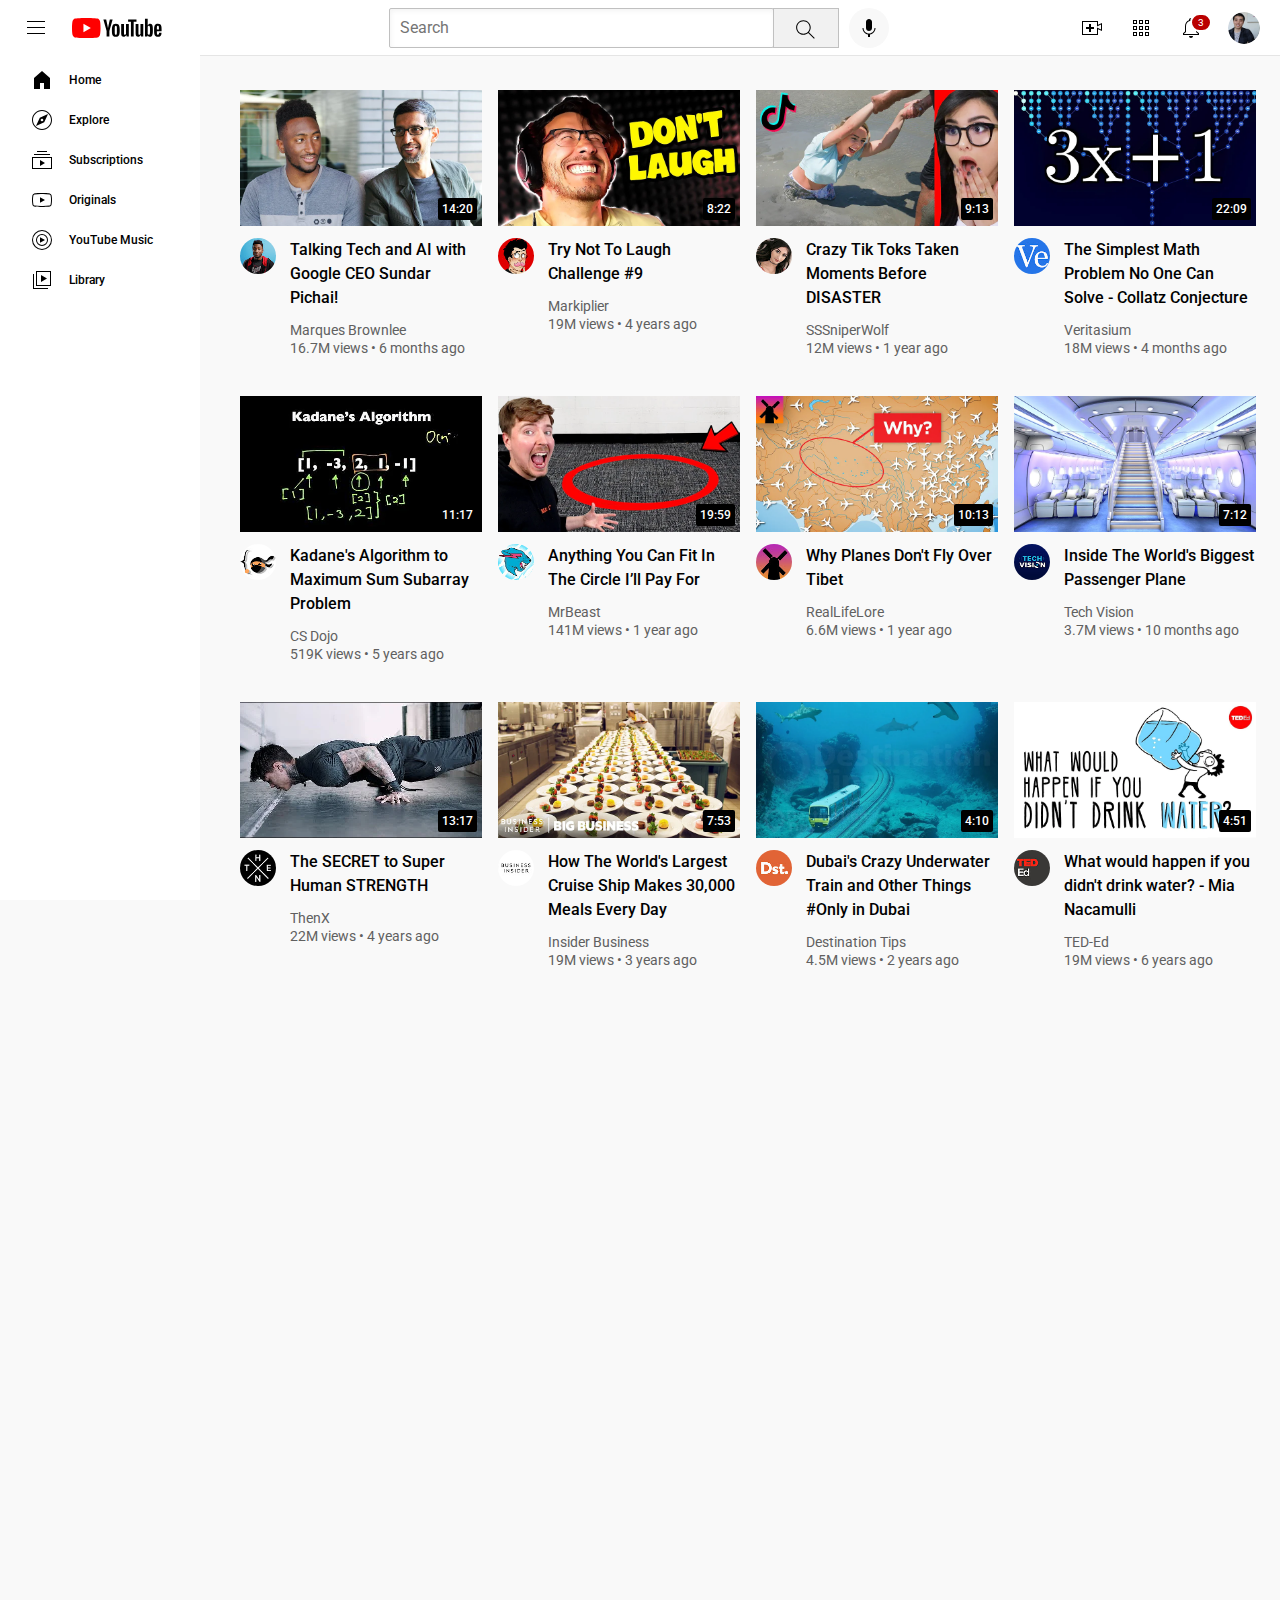
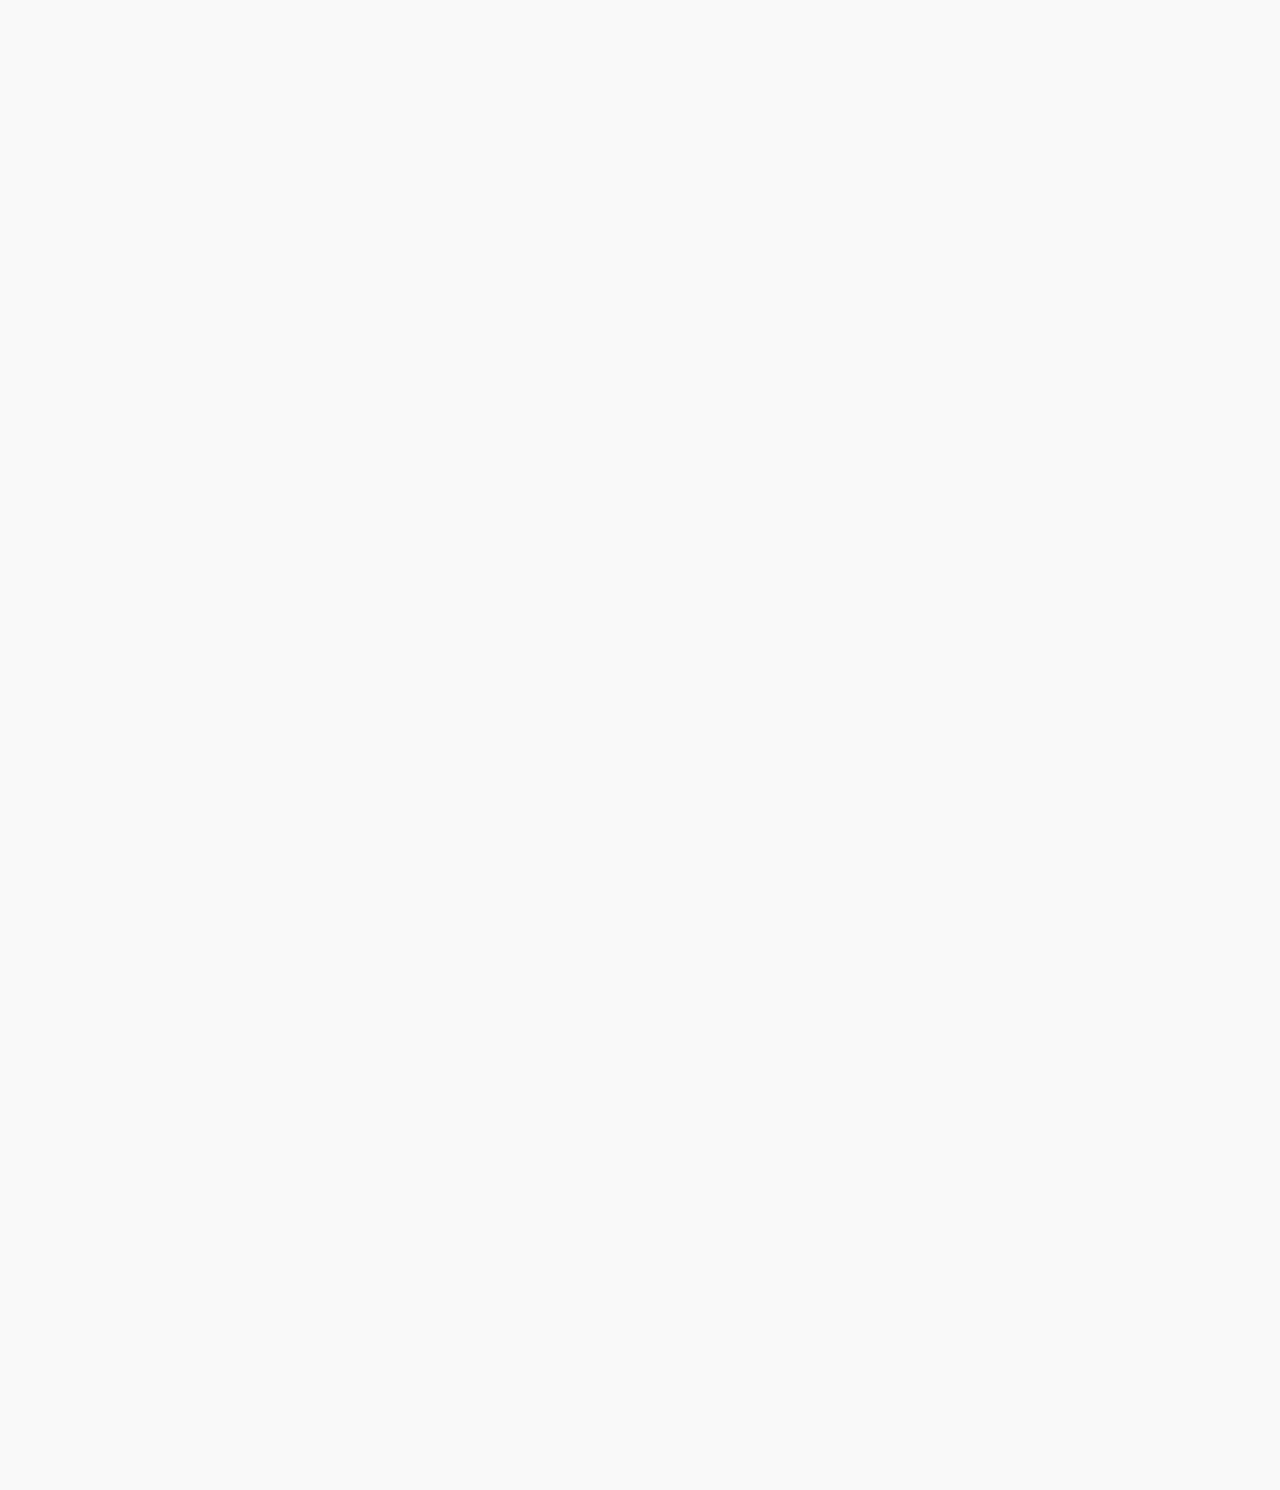
<file: index.html>
<!DOCTYPE html>
<html lang="en">
  <head>
    <meta charset="UTF-8" />
    <meta http-equiv="X-UA-Compatible" content="IE=edge" />
    <meta name="viewport" content="width=device-width, initial-scale=1.0" />
    <title>Ramana-YouTube</title>

    <link rel="preconnect" href="https://fonts.googleapis.com" />
    <link rel="preconnect" href="https://fonts.gstatic.com" crossorigin />
    <link
      href="https://fonts.googleapis.com/css2?family=Montserrat:wght@400;600&family=Roboto:wght@400;500;700&display=swap"
      rel="stylesheet"
    />

    <link rel="stylesheet" href="style/general.css" />
    <link rel="stylesheet" href="style/header.css" />
    <link rel="stylesheet" href="style/video.css" />
    <link rel="stylesheet" href="style/sidebar.css" />
  </head>

  <body>
    <header class="header">
      <div class="left-section">
        <img class="hamburger-menu" src="icons/hamburger-menu.svg" />
        <img class="youtube-logo" src="icons/youtube-logo.svg" alt="" />
      </div>

      <div class="middle-section">
        <input class="search-bar" type="text" placeholder="Search" />
        <button class="search-button">
          <img class="search-icon" src="icons/search.svg" alt="" />
          <div class="tooltip">Search</div>
        </button>
        <button class="voice-search-button">
          <img
            class="voice-search-icon"
            src="icons/voice-search-icon.svg"
            alt=""
          />
          <div class="tooltip">Search with your voice</div>
        </button>
      </div>

      <div class="right-section">
        <div class="upload-icon-container">
          <img class="upload-icon" src="icons/upload.svg" />
          <div class="tooltip">create</div>
        </div>
        <div class="youtube-apps-icon-container">
          <img class="youtube-apps-icon" src="icons/youtube-apps.svg" />
          <div class="tooltip">YouTube apps</div>
        </div>
        <div class="notifications-icon-container">
          <img class="notifications-icon" src="icons/notifications.svg" />
          <div class="tooltip">Notifications</div>
          <div class="notifications-count">3</div>
        </div>
        <img
          class="current-user-picture"
          src="Channel-pictures/my-channel.jpeg"
        />
      </div>
    </header>

    <nav class="sidebar">
      <div class="sidebar-link">
        <img src="icons/home.svg" alt="" />
        <div>Home</div>
      </div>
      <div class="sidebar-link">
        <img src="icons/explore.svg" alt="" />
        <div>Explore</div>
      </div>
      <div class="sidebar-link">
        <img src="icons/subscriptions.svg" alt="" />
        <div>Subscriptions</div>
      </div>
      <div class="sidebar-link">
        <img src="icons/originals.svg" alt="" />
        <div>Originals</div>
      </div>
      <div class="sidebar-link">
        <img src="icons/youtube-music.svg" alt="" />
        <div>YouTube Music</div>
      </div>
      <div class="sidebar-link">
        <img src="icons/library.svg" alt="" />
        <div>Library</div>
      </div>
    </nav>

    <main>
      <section class="video-grid">
        <div class="video-preview">
          <div class="thumbnail-row">
            <a
              class="video-link"
              href="https://www.youtube.com/watch?v=n2RNcPRtAiY"
            >
              <img class="thumbnail" src="thumbnails/thumbnail-1.webp" alt="" />
            </a>
            <div class="video-time">14:20</div>
          </div>
          <div class="video-info-grid">
            <div class="channel-picture">
              <div class="tooltip-box">
                <a class="channel-link" href="https://www.youtube.com/c/mkbhd">
                  <img
                    class="profile-picture"
                    src="Channel-pictures/channel-1.jpeg"
                    alt=""
                  />
                </a>
                <div class="channel-tooltip-box">
                  <div>
                    <img src="Channel-pictures/channel-1.jpeg" alt="" />
                  </div>
                  <div>
                    <div><strong>Marques Brownlee</strong></div>
                    <p>15M subscribers</p>
                  </div>
                </div>
              </div>
            </div>
            <div class="video-info">
              <p class="video-title">
                <a
                  class="video-link"
                  href="https://www.youtube.com/watch?v=n2RNcPRtAiY"
                >
                  Talking Tech and AI with Google CEO Sundar Pichai!
                </a>
              </p>
              <a class="channel-link" href="https://www.youtube.com/c/mkbhd">
                <p class="video-author">Marques Brownlee</p>
              </a>
              <p class="video-stats">16.7M views &#149; 6 months ago</p>
            </div>
          </div>
        </div>

        <div class="video-preview">
          <div class="thumbnail-row">
            <a
              class="video-link"
              href="https://www.youtube.com/watch?v=mP0RAo9SKZk"
            >
              <img class="thumbnail" src="thumbnails/thumbnail-2.webp" alt="" />
            </a>
            <div class="video-time">8:22</div>
          </div>
          <div class="video-info-grid">
            <div class="channel-picture">
              <div class="tooltip-box">
                <a
                  class="channel-link"
                  href="https://www.youtube.com/c/markiplier"
                >
                  <img
                    class="profile-picture"
                    src="Channel-pictures/channel-2.jpeg"
                    alt=""
                  />
                </a>
                <div class="channel-tooltip-box">
                  <div>
                    <img src="Channel-pictures/channel-2.jpeg" alt="" />
                  </div>
                  <div>
                    <div><strong>Markiplier</strong></div>
                    <p>34.16M subscribers</p>
                  </div>
                </div>
              </div>
            </div>
            <div class="video-info">
              <p class="video-title">
                <a
                  class="video-link"
                  href="https://www.youtube.com/watch?v=mP0RAo9SKZk"
                >
                  Try Not To Laugh Challenge #9
                </a>
              </p>
              <a
                class="channel-link"
                href="https://www.youtube.com/c/markiplier"
              >
                <p class="video-author">Markiplier</p>
              </a>
              <p class="video-stats">19M views &#149; 4 years ago</p>
            </div>
          </div>
        </div>

        <div class="video-preview">
          <div class="thumbnail-row">
            <a
              class="video-link"
              href="https://www.youtube.com/watch?v=FgjPQQeTh1w"
            >
              <img class="thumbnail" src="thumbnails/thumbnail-3.webp" alt="" />
            </a>
            <div class="video-time">9:13</div>
          </div>
          <div class="video-info-grid">
            <div class="channel-picture">
              <div class="tooltip-box">
                <a
                  class="channel-link"
                  href="https://www.youtube.com/user/SSSniperWolf"
                >
                  <img
                    class="profile-picture"
                    src="Channel-pictures/channel-3.jpeg"
                  />
                </a>
                <div class="channel-tooltip-box">
                  <div>
                    <img src="Channel-pictures/channel-3.jpeg" alt="" />
                  </div>
                  <div>
                    <div><strong>SSSniperWolf</strong></div>
                    <p>33.4M subscribers</p>
                  </div>
                </div>
              </div>
            </div>
            <div class="video-info">
              <p class="video-title">
                <a
                  class="video-link"
                  href="https://www.youtube.com/watch?v=FgjPQQeTh1w"
                >
                  Crazy Tik Toks Taken Moments Before DISASTER
                </a>
              </p>
              <a
                class="channel-link"
                href="https://www.youtube.com/user/SSSniperWolf"
              >
                <p class="video-author">SSSniperWolf</p>
              </a>
              <p class="video-stats">12M views &#149; 1 year ago</p>
            </div>
          </div>
        </div>

        <div class="video-preview">
          <div class="thumbnail-row">
            <a
              class="video-link"
              href="https://www.youtube.com/watch?v=094y1Z2wpJg"
            >
              <img class="thumbnail" src="thumbnails/thumbnail-4.webp" alt="" />
            </a>
            <div class="video-time">22:09</div>
          </div>
          <div class="video-info-grid">
            <div class="channel-picture">
              <div class="tooltip-box">
                <a
                  class="channel-link"
                  href="https://www.youtube.com/c/veritasium"
                >
                  <img
                    class="profile-picture"
                    src="Channel-pictures/channel-4.jpeg"
                    alt=""
                  />
                </a>
                <div class="channel-tooltip-box">
                  <div>
                    <img src="Channel-pictures/channel-4.jpeg" alt="" />
                  </div>
                  <div>
                    <div><strong>Veritasium</strong></div>
                    <p>13.5M subscribers</p>
                  </div>
                </div>
              </div>
            </div>
            <div class="video-info">
              <p class="video-title">
                <a
                  class="video-link"
                  href="https://www.youtube.com/watch?v=094y1Z2wpJg"
                >
                  The Simplest Math Problem No One Can Solve - Collatz
                  Conjecture
                </a>
              </p>
              <a
                class="channel-link"
                href="https://www.youtube.com/c/veritasium"
              >
                <p class="video-author">Veritasium</p>
              </a>
              <p class="video-stats">18M views &#149; 4 months ago</p>
            </div>
          </div>
        </div>

        <div class="video-preview">
          <div class="thumbnail-row">
            <a
              class="video-link"
              href="https://www.youtube.com/watch?v=86CQq3pKSUw"
            >
              <img class="thumbnail" src="thumbnails/thumbnail-5.webp" alt="" />
            </a>
            <div class="video-time">11:17</div>
          </div>
          <div class="video-info-grid">
            <div class="channel-picture">
              <div class="tooltip-box">
                <a class="channel-link" href="https://www.youtube.com/c/CSDojo">
                  <img
                    class="profile-picture"
                    src="Channel-pictures/channel-5.jpeg"
                    alt=""
                  />
                </a>
                <div class="channel-tooltip-box">
                  <div>
                    <img src="Channel-pictures/channel-5.jpeg" alt="" />
                  </div>
                  <div>
                    <div><strong>CSDojo</strong></div>
                    <p>1.9M subscribers</p>
                  </div>
                </div>
              </div>
            </div>
            <div class="video-info">
              <p class="video-title">
                <a
                  class="video-link"
                  href="https://www.youtube.com/watch?v=86CQq3pKSUw"
                >
                  Kadane's Algorithm to Maximum Sum Subarray Problem
                </a>
              </p>
              <a class="channel-link" href="https://www.youtube.com/c/CSDojo">
                <p class="video-author">CS Dojo</p>
              </a>

              <p class="video-stats">519K views &#149; 5 years ago</p>
            </div>
          </div>
        </div>

        <div class="video-preview">
          <div class="thumbnail-row">
            <a
              class="video-link"
              href="https://www.youtube.com/watch?v=yXWw0_UfSFg"
            >
              <img class="thumbnail" src="thumbnails/thumbnail-6.webp" alt="" />
            </a>
            <div class="video-time">19:59</div>
          </div>
          <div class="video-info-grid">
            <div class="channel-picture">
              <div class="tooltip-box">
                <a
                  class="channel-link"
                  href="https://www.youtube.com/channel/UCX6OQ3DkcsbYNE6H8uQQuVA"
                >
                  <img
                    class="profile-picture"
                    src="Channel-pictures/channel-6.jpeg"
                    alt=""
                  />
                </a>
                <div class="channel-tooltip-box">
                  <div>
                    <img src="Channel-pictures/channel-6.jpeg" alt="" />
                  </div>
                  <div>
                    <div><strong>MrBeast</strong></div>
                    <p>138M subscribers</p>
                  </div>
                </div>
              </div>
            </div>
            <div class="video-info">
              <p class="video-title">
                <a
                  class="video-link"
                  href="https://www.youtube.com/watch?v=yXWw0_UfSFg"
                >
                  Anything You Can Fit In The Circle I’ll Pay For
                </a>
              </p>
              <a
                class="channel-link"
                href="https://www.youtube.com/channel/UCX6OQ3DkcsbYNE6H8uQQuVA"
              >
                <p class="video-author">MrBeast</p>
              </a>
              <p class="video-stats">141M views &#149; 1 year ago</p>
            </div>
          </div>
        </div>

        <div class="video-preview">
          <div class="thumbnail-row">
            <a class="video-link" href="https://youtu.be/fNVa1qMbF9Y">
              <img class="thumbnail" src="thumbnails/thumbnail-7.webp" alt="" />
            </a>
            <div class="video-time">10:13</div>
          </div>
          <div class="video-info-grid">
            <div class="channel-picture">
              <div class="tooltip-box">
                <a
                  class="channel-link"
                  href="https://www.youtube.com/@RealLifeLore"
                >
                  <img
                    class="profile-picture"
                    src="Channel-pictures/channel-7.jpeg"
                    alt=""
                  />
                </a>
                <div class="channel-tooltip-box">
                  <div>
                    <img src="Channel-pictures/channel-7.jpeg" alt="" />
                  </div>
                  <div>
                    <div><strong>RealLifeLore</strong></div>
                    <p>6.7M subscribers</p>
                  </div>
                </div>
              </div>
            </div>
            <div class="video-info">
              <p class="video-title">
                <a class="video-link" href="https://youtu.be/fNVa1qMbF9Y">
                  Why Planes Don't Fly Over Tibet
                </a>
              </p>
              <a
                class="channel-link"
                href="https://www.youtube.com/@RealLifeLore"
              >
                <p class="video-author">RealLifeLore</p>
              </a>
              <p class="video-stats">6.6M views &#149; 1 year ago</p>
            </div>
          </div>
        </div>

        <div class="video-preview">
          <div class="thumbnail-row">
            <a class="video-link" href="https://youtu.be/lFm4EM1juls">
              <img class="thumbnail" src="thumbnails/thumbnail-8.webp" alt="" />
            </a>
            <div class="video-time">7:12</div>
          </div>
          <div class="video-info-grid">
            <div class="channel-picture">
              <div class="tooltip-box">
                <a class="channel-link" href="https://www.youtube.com/@adin">
                  <img
                    class="profile-picture"
                    src="Channel-pictures/channel-8.jpeg"
                    alt=""
                  />
                </a>
                <div class="channel-tooltip-box">
                  <div>
                    <img src="Channel-pictures/channel-8.jpeg" alt="" />
                  </div>
                  <div>
                    <div><strong>Tech Vision</strong></div>
                    <p>808K subscribers</p>
                  </div>
                </div>
              </div>
            </div>
            <div class="video-info">
              <p class="video-title">
                <a class="video-link" href="https://youtu.be/lFm4EM1juls">
                  Inside The World's Biggest Passenger Plane
                </a>
              </p>
              <a class="channel-link" href="https://www.youtube.com/@adin">
                <p class="video-author">Tech Vision</p>
              </a>
              <p class="video-stats">3.7M views &#149; 10 months ago</p>
            </div>
          </div>
        </div>

        <div class="video-preview">
          <div class="thumbnail-row">
            <a class="video-link" href="https://youtu.be/ixmxOlcrlUc">
              <img class="thumbnail" src="thumbnails/thumbnail-9.webp" alt="" />
            </a>
            <div class="video-time">13:17</div>
          </div>
          <div class="video-info-grid">
            <div class="channel-picture">
              <div class="tooltip-box">
                <a
                  class="channel-link"
                  href="https://www.youtube.com/@OFFICIALTHENXSTUDIOS"
                >
                  <img
                    class="profile-picture"
                    src="Channel-pictures/channel-9.jpeg"
                    alt=""
                  />
                </a>
                <div class="channel-tooltip-box">
                  <div>
                    <img src="Channel-pictures/channel-9.jpeg" alt="" />
                  </div>
                  <div>
                    <div><strong>ThenX</strong></div>
                    <p>7.6M subscribers</p>
                  </div>
                </div>
              </div>
            </div>
            <div class="video-info">
              <p class="video-title">
                <a class="video-link" href="https://youtu.be/ixmxOlcrlUc">
                  The SECRET to Super Human STRENGTH
                </a>
              </p>
              <a
                class="channel-link"
                href="https://www.youtube.com/@OFFICIALTHENXSTUDIOS"
              >
                <p class="video-author">ThenX</p>
              </a>
              <p class="video-stats">22M views &#149; 4 years ago</p>
            </div>
          </div>
        </div>

        <div class="video-preview">
          <div class="thumbnail-row">
            <a class="video-link" href="https://youtu.be/R2vXbFp5C9o">
              <img
                class="thumbnail"
                src="thumbnails/thumbnail-10.webp"
                alt=""
              />
            </a>
            <div class="video-time">7:53</div>
          </div>
          <div class="video-info-grid">
            <div class="channel-picture">
              <div class="tooltip-box">
                <a
                  class="channel-link"
                  href="https://www.youtube.com/@InsiderBusiness"
                >
                  <img
                    class="profile-picture"
                    src="Channel-pictures/channel-10.jpeg"
                    alt=""
                  />
                </a>
                <div class="channel-tooltip-box">
                  <div>
                    <img src="Channel-pictures/channel-10.jpeg" alt="" />
                  </div>
                  <div>
                    <div><strong>Insider Business</strong></div>
                    <p>7.62M subscribers</p>
                  </div>
                </div>
              </div>
            </div>
            <div class="video-info">
              <p class="video-title">
                <a class="video-link" href="https://youtu.be/R2vXbFp5C9o">
                  How The World's Largest Cruise Ship Makes 30,000 Meals Every
                  Day
                </a>
              </p>
              <a
                class="channel-link"
                href="https://www.youtube.com/@InsiderBusiness"
              >
                <p class="video-author">Insider Business</p>
              </a>
              <p class="video-stats">19M views &#149; 3 years ago</p>
            </div>
          </div>
        </div>

        <div class="video-preview">
          <div class="thumbnail-row">
            <a class="video-link" href="https://youtu.be/0nZuYyXET3s">
              <img
                class="thumbnail"
                src="thumbnails/thumbnail-11.webp"
                alt=""
              />
            </a>
            <div class="video-time">4:10</div>
          </div>
          <div class="video-info-grid">
            <div class="channel-picture">
              <div class="tooltip-box">
                <a
                  class="channel-link"
                  href="https://www.youtube.com/@Destinationtips"
                >
                  <img
                    class="profile-picture"
                    src="Channel-pictures/channel-11.jpeg"
                    alt=""
                  />
                </a>
                <div class="channel-tooltip-box">
                  <div>
                    <img src="Channel-pictures/channel-11.jpeg" alt="" />
                  </div>
                  <div>
                    <div><strong>Destination Tips</strong></div>
                    <p>281K subscribers</p>
                  </div>
                </div>
              </div>
            </div>
            <div class="video-info">
              <p class="video-title">
                <a class="video-link" href="https://youtu.be/0nZuYyXET3s">
                  Dubai's Crazy Underwater Train and Other Things #Only in Dubai
                </a>
              </p>
              <a
                class="channel-link"
                href="https://www.youtube.com/@Destinationtips"
              >
                <p class="video-author">Destination Tips</p>
              </a>
              <p class="video-stats">4.5M views &#149; 2 years ago</p>
            </div>
          </div>
        </div>

        <div class="video-preview">
          <div class="thumbnail-row">
            <a class="video-link" href="https://youtu.be/9iMGFqMmUFs">
              <img
                class="thumbnail"
                src="thumbnails/thumbnail-12.webp"
                alt=""
              />
            </a>
            <div class="video-time">4:51</div>
          </div>
          <div class="video-info-grid">
            <div class="channel-picture">
              <div class="tooltip-box">
                <a class="channel-link" href="https://www.youtube.com/@TEDEd">
                  <img
                    class="profile-picture"
                    src="Channel-pictures/channel-12.jpeg"
                    alt=""
                  />
                </a>
                <div class="channel-tooltip-box">
                  <div>
                    <img src="Channel-pictures/channel-12.jpeg" alt="" />
                  </div>
                  <div>
                    <div><strong>TED-Ed</strong></div>
                    <p>18.4M subscribers</p>
                  </div>
                </div>
              </div>
            </div>
            <div class="video-info">
              <p class="video-title">
                <a class="video-link" href="https://youtu.be/9iMGFqMmUFs">
                  What would happen if you didn't drink water? - Mia Nacamulli
                </a>
              </p>
              <a class="channel-link" href="https://www.youtube.com/@TEDEd">
                <p class="video-author">TED-Ed</p>
              </a>
              <p class="video-stats">19M views &#149; 6 years ago</p>
            </div>
          </div>
        </div>
      </section>
    </main>
  </body>
</html>
</file>
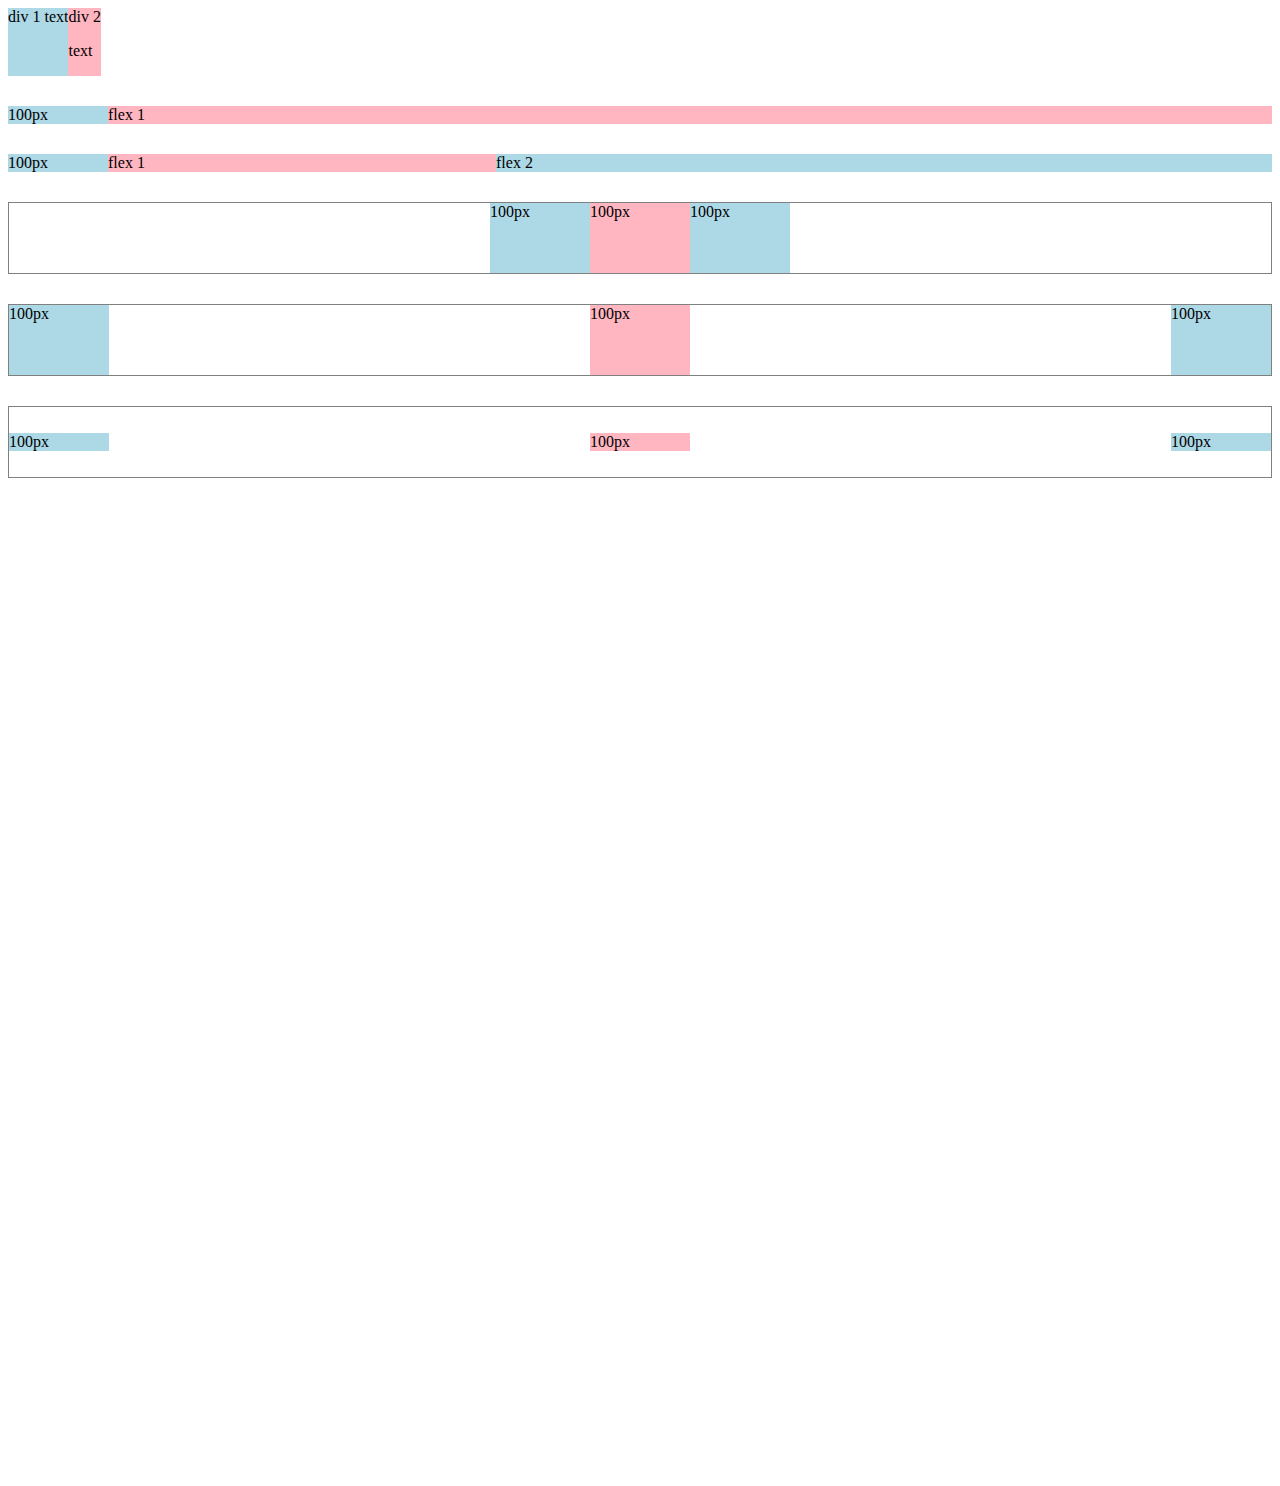
<file: flexbox.html>
<!DOCTYPE html>
<html lang="en">
<head>
    <meta charset="UTF-8">
    <meta http-equiv="X-UA-Compatible" content="IE=edge">
    <meta name="viewport" content="width=device-width, initial-scale=1.0">
    <title>Flexbox Practise</title>
</head>
<body style="padding-bottom: 1000px
;">
    <div style="
        display: flex;
        flex-direction: row;
    ">
        <div style="background-color: lightblue;">div 1 text</div>
        <div style="background-color: lightpink;">div 2 <p>text</p></div>
    </div>

    <div style="
        display: flex;
        flex-direction: row;
        margin-top: 30px;
    ">
        <div style="background-color: lightblue; width: 100px;">100px</div>
        <div style="background-color: lightpink; flex: 1;">flex 1</div>
    </div>

    <div style="
        display: flex;
        flex-direction: row;
        margin-top: 30px;
    ">
        <div style="background-color: lightblue; width: 100px;">100px</div>
        <div style="background-color: lightpink; flex: 1;">flex 1</div>
        <div style="background-color: lightblue; flex: 2;">flex 2</div>
    </div>

    <div style="
        display: flex;
        flex-direction: row;
        margin-top: 30px;
        height: 70px;
        border-width: 1px;
        border-style: solid;
        border-color: grey;
        justify-content: center;
    ">
        <div style="background-color: lightblue; width: 100px;">100px</div>
        <div style="background-color: lightpink; width: 100px;">100px</div>
        <div style="background-color: lightblue; width: 100px;">100px</div>
    </div>

        <div style="
            display: flex;
            flex-direction: row;
            margin-top: 30px;
            height: 70px;
            border-width: 1px;
            border-style: solid;
            border-color: grey;
            justify-content: space-between;
        ">
            <div style="background-color: lightblue; width: 100px;">100px</div>
            <div style="background-color: lightpink; width: 100px;">100px</div>
            <div style="background-color: lightblue; width: 100px;">100px</div>
        </div>

        <div style="
            display: flex;
            flex-direction: row;
            margin-top: 30px;
            height: 70px;
            border-width: 1px;
            border-style: solid;
            border-color: grey;
            justify-content: space-between;
            align-items: center;

        ">
            <div style="background-color: lightblue; width: 100px;">100px</div>
            <div style="background-color: lightpink; width: 100px;">100px</div>
            <div style="background-color: lightblue; width: 100px;">100px</div>
        </div>
</body>
</html>
</file>
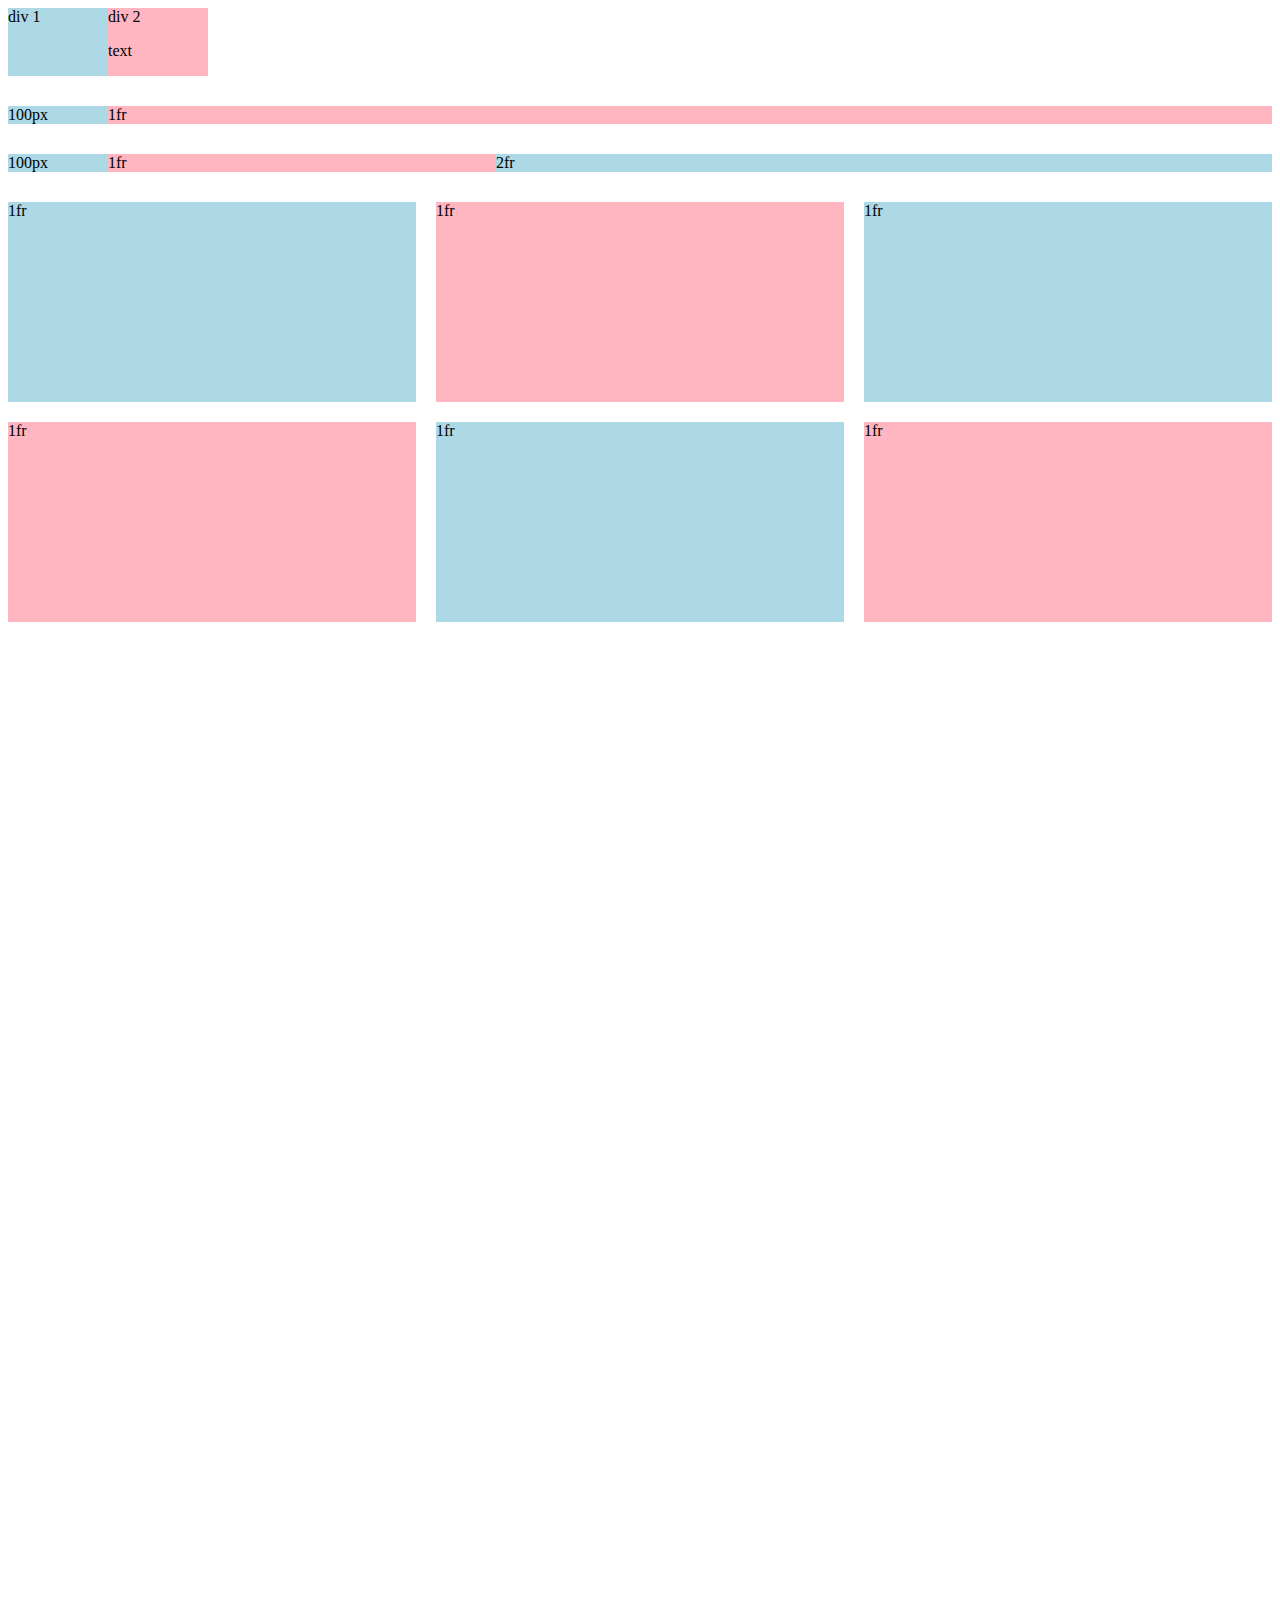
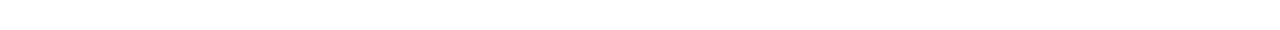
<file: grid.html>
<!DOCTYPE html>
<html>
    <head>
        <title>Grid Practise</title>
    </head>
    <body style="padding-bottom: 1000px;">
        <div style="display: grid;
        grid-template-columns: 100px 100px;">
            <div style="
                background-color: lightblue;">div 1</div>
            <div style="background-color: lightpink;">div 2 <p>text</p></div>
        </div>
            <div style="
            margin-top: 30px;
            display: grid;
            grid-template-columns: 100px  1fr;">
                <div style="
                    background-color: lightblue;">100px</div>
                <div style="background-color: lightpink;">1fr</div>
        </div>

        <div style="
            margin-top: 30px;
            display: grid;
            grid-template-columns: 100px  1fr 2fr;">
                <div style="
                    background-color: lightblue;">100px</div>
                <div style="background-color: lightpink;">1fr</div>
                <div style="background-color: lightblue;">2fr</div>
        </div>

        <div style="
            margin-top: 30px;
            display: grid;
            grid-template-columns: 1fr  1fr 1fr; 
            column-gap: 20px;
            row-gap: 20px;">
                <div style="
                    height: 200px;
                    background-color: lightblue;">1fr</div>
                <div style="
                    height: 200px;
                    background-color: lightpink;">1fr</div>
                <div style="
                    height: 200px;
                    background-color: lightblue;">1fr</div>
                    <div style="
                    height: 200px;
                    background-color: lightpink;">1fr</div>
                    <div style="
                    height: 200px;
                    background-color: lightblue;">1fr</div>
                    <div style="
                    height: 200px;
                    background-color: lightpink;">1fr</div>
        </div>
    </body>
</html>
</file>
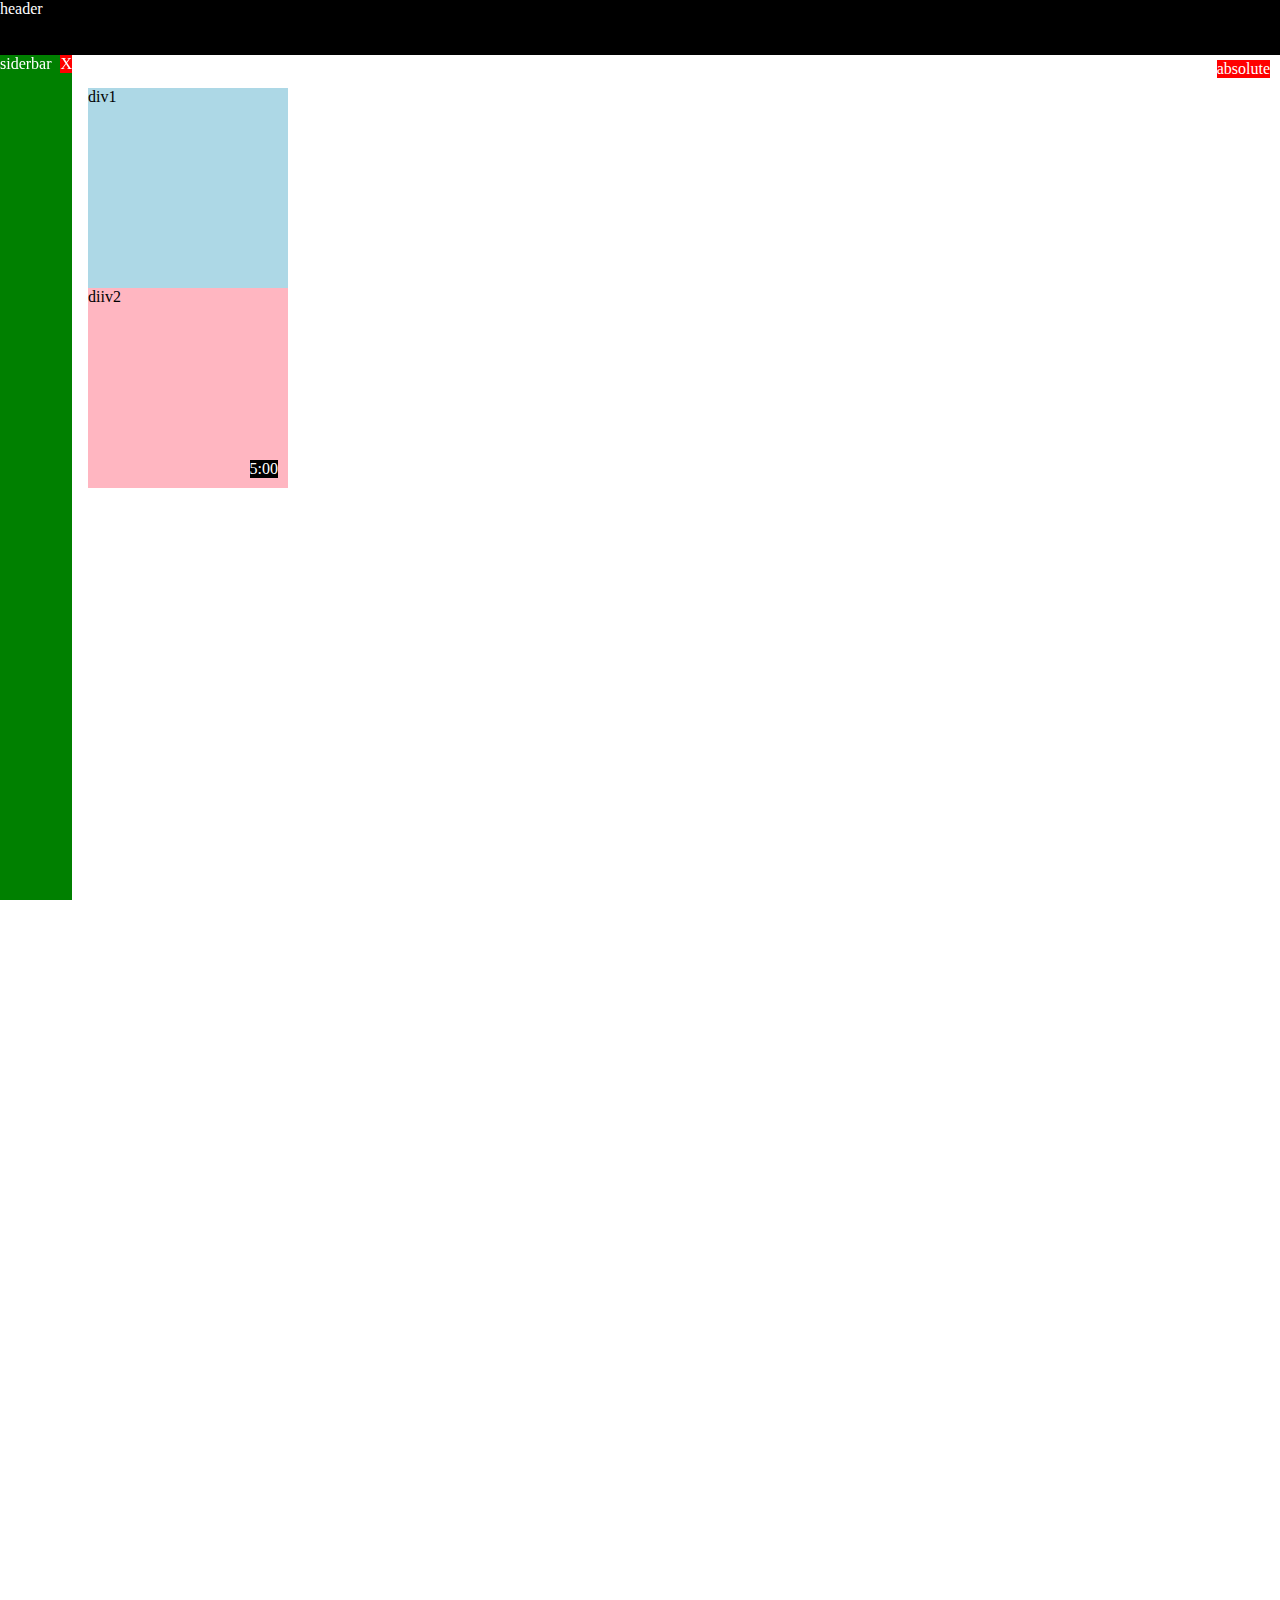
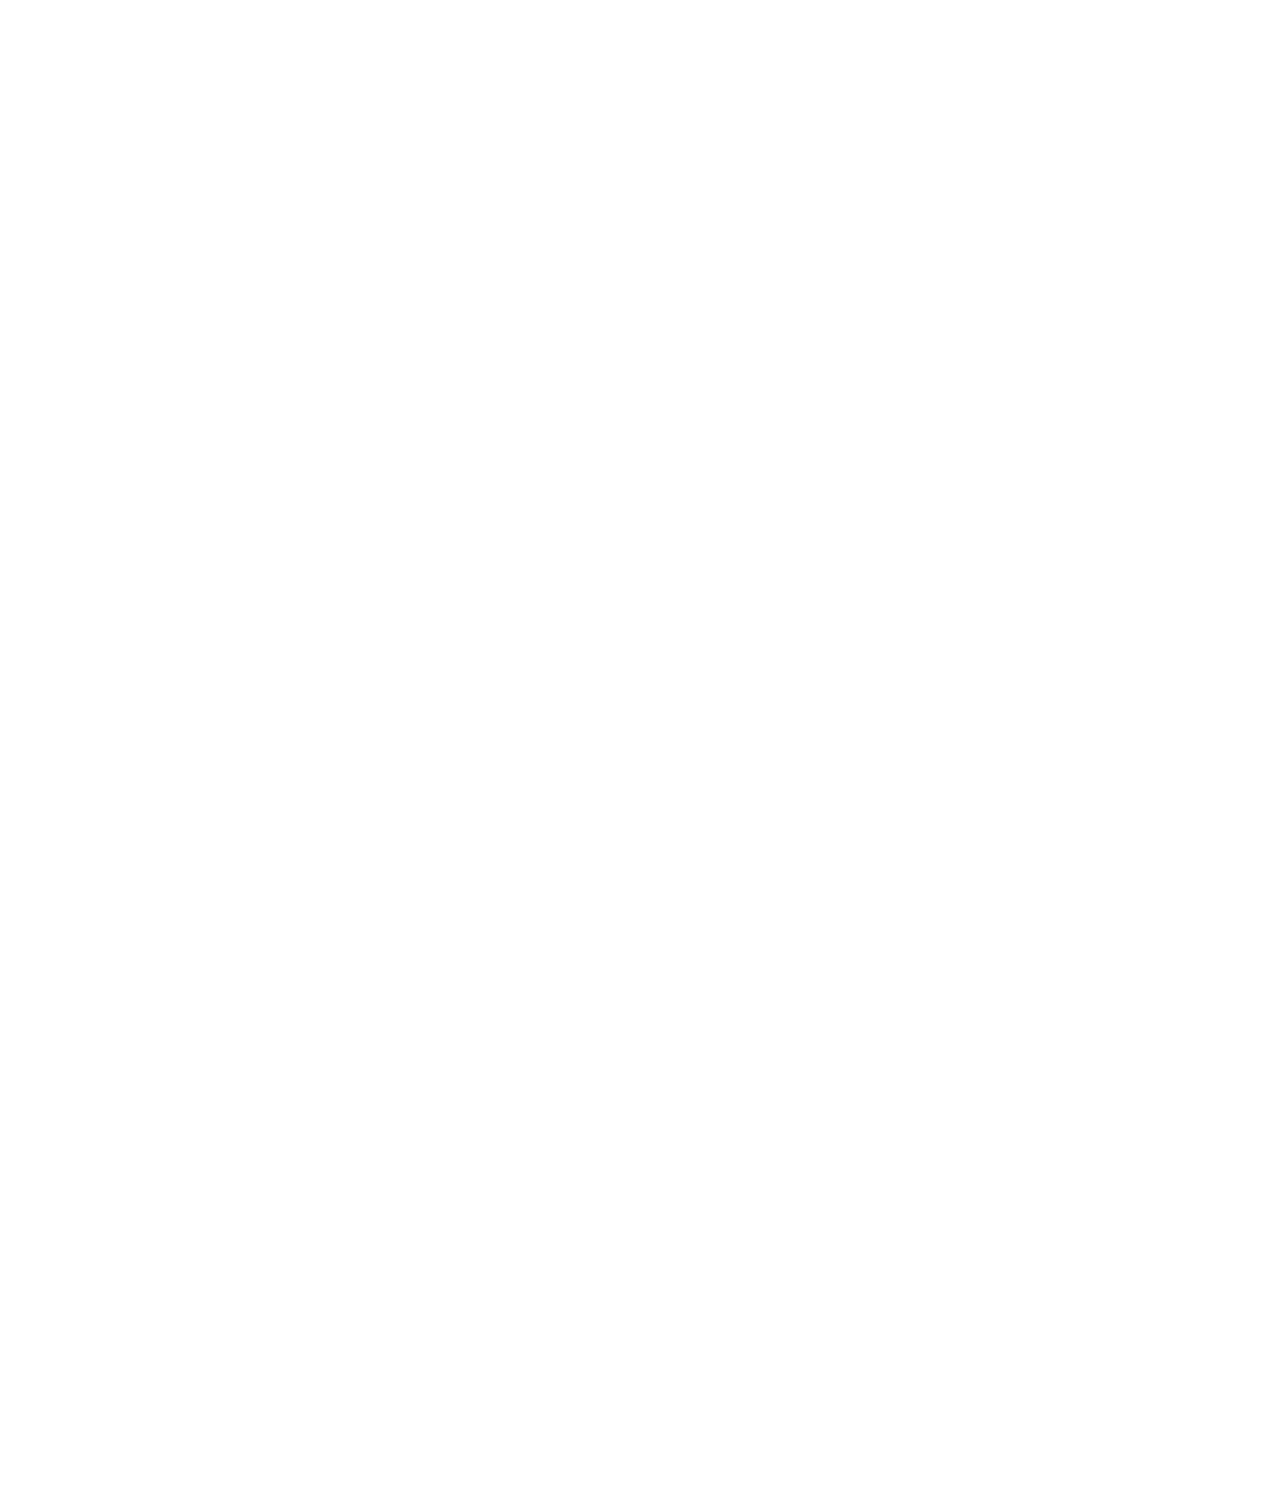
<file: position.html>
<!DOCTYPE html>
<html lang="en">
<head>
    <meta charset="UTF-8">
    <meta http-equiv="X-UA-Compatible" content="IE=edge">
    <meta name="viewport" content="width=device-width, initial-scale=1.0">
    <title>Position Practice</title>
</head>
<body style="
    height: 3000px;
    padding-top: 80px;
    padding-left: 80px;
     ">
            <div style="background-color: black;
            color: white;
            position: fixed;
            top: 0;
            left: 0;
            right: 0;
            height: 55px;
            z-index: 100;
            ">
                header
            </div>
            <div style="
            background-color: green;
            position: fixed;
            left: 0;
            bottom: 0;
            top: 55px;
            width: 72px;
            color: white;
            
            ">
                siderbar

                <div style="
            position:absolute;
            background-color: red;
            color: white;
            top: 0px;
            right: 0px;
            ">
               X
            </div>
            </div>

            <div style="
            position:absolute;
            background-color: red;
            color: white;
            top: 60px;
            right: 10px;
            ">
                absolute
            </div>

                <div style="background-color: lightblue;
                height: 200px;
                width: 200px;
                position: static;
                ">div1</div>

                <div style="
                background-color: lightpink;
                height: 200px;
                width: 200px;
                position: relative;
                ">diiv2
                    <div style="
                    position:absolute;
                    background-color: rgb(0, 0, 0);
                    color: white;
                    bottom: 10px;
                    right: 10px;
                    ">
                        5:00
                    </div>
                </div>
</body>
</html>
</file>
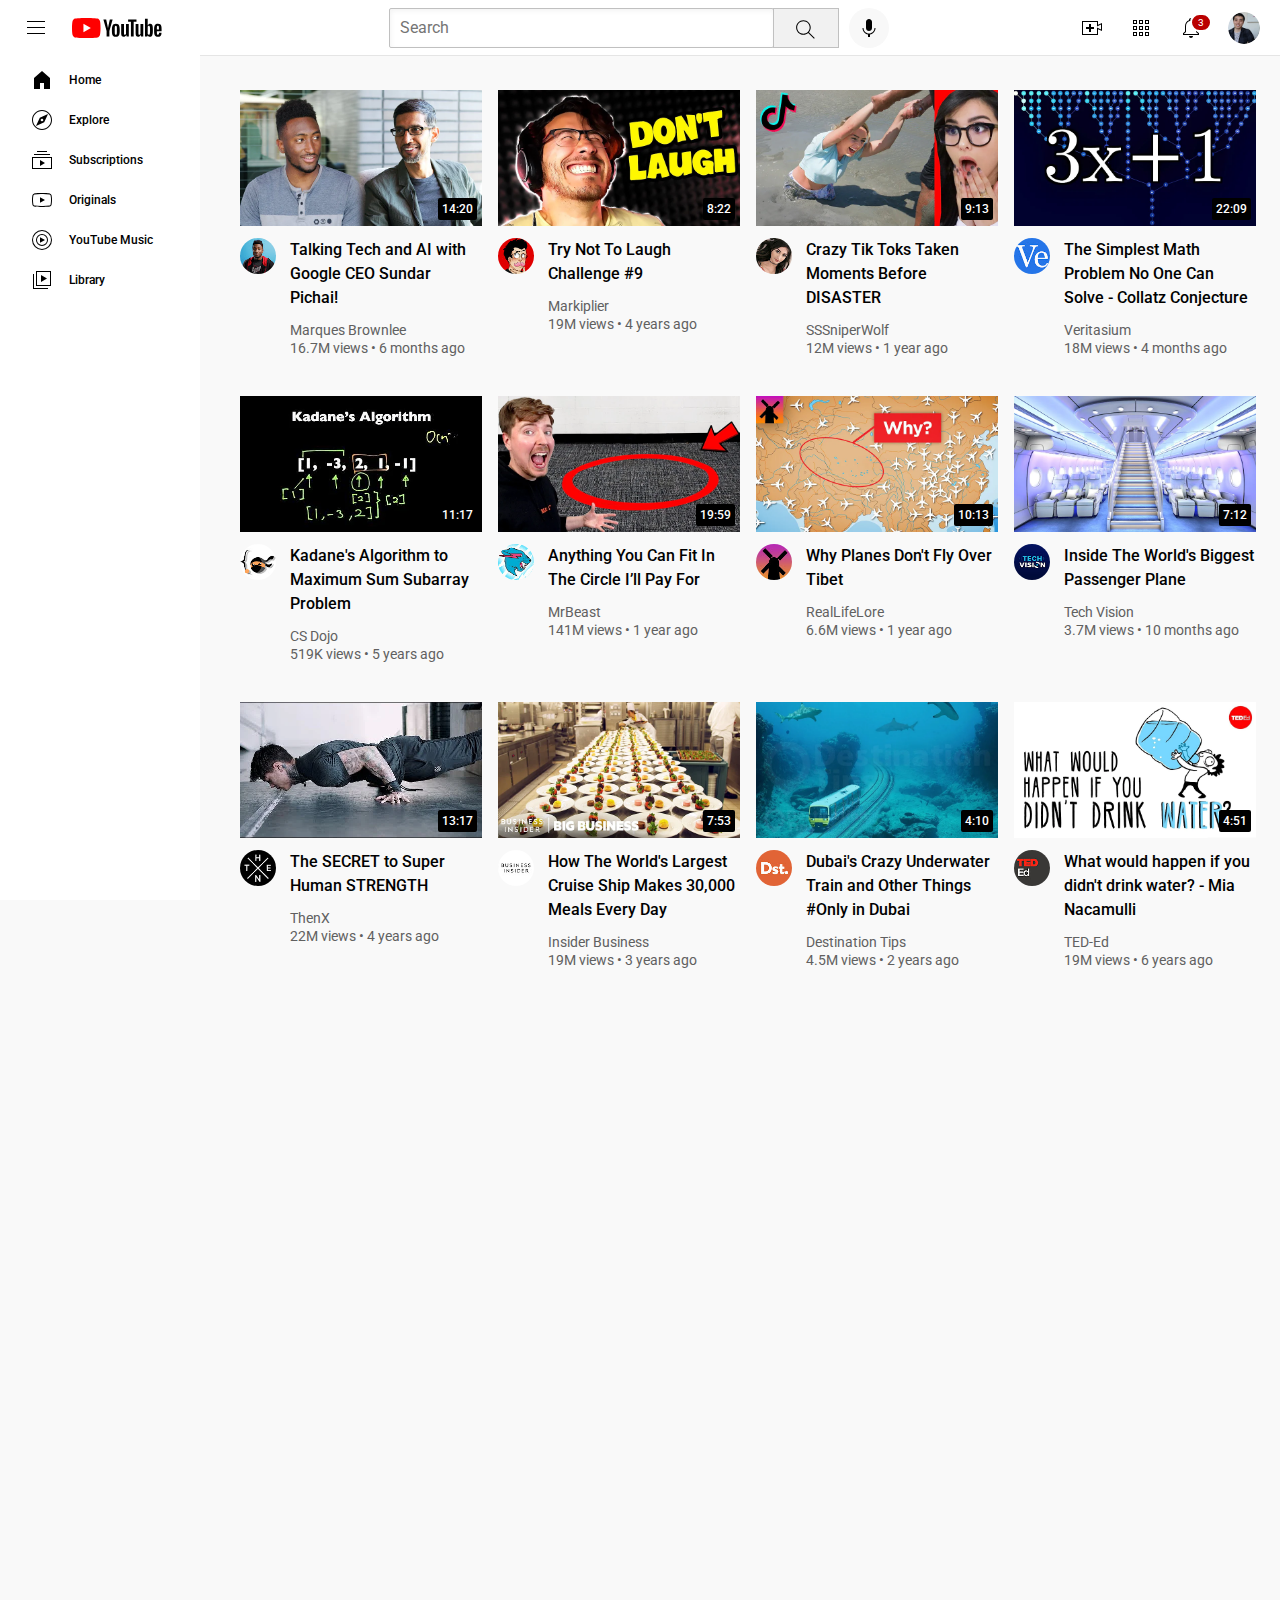
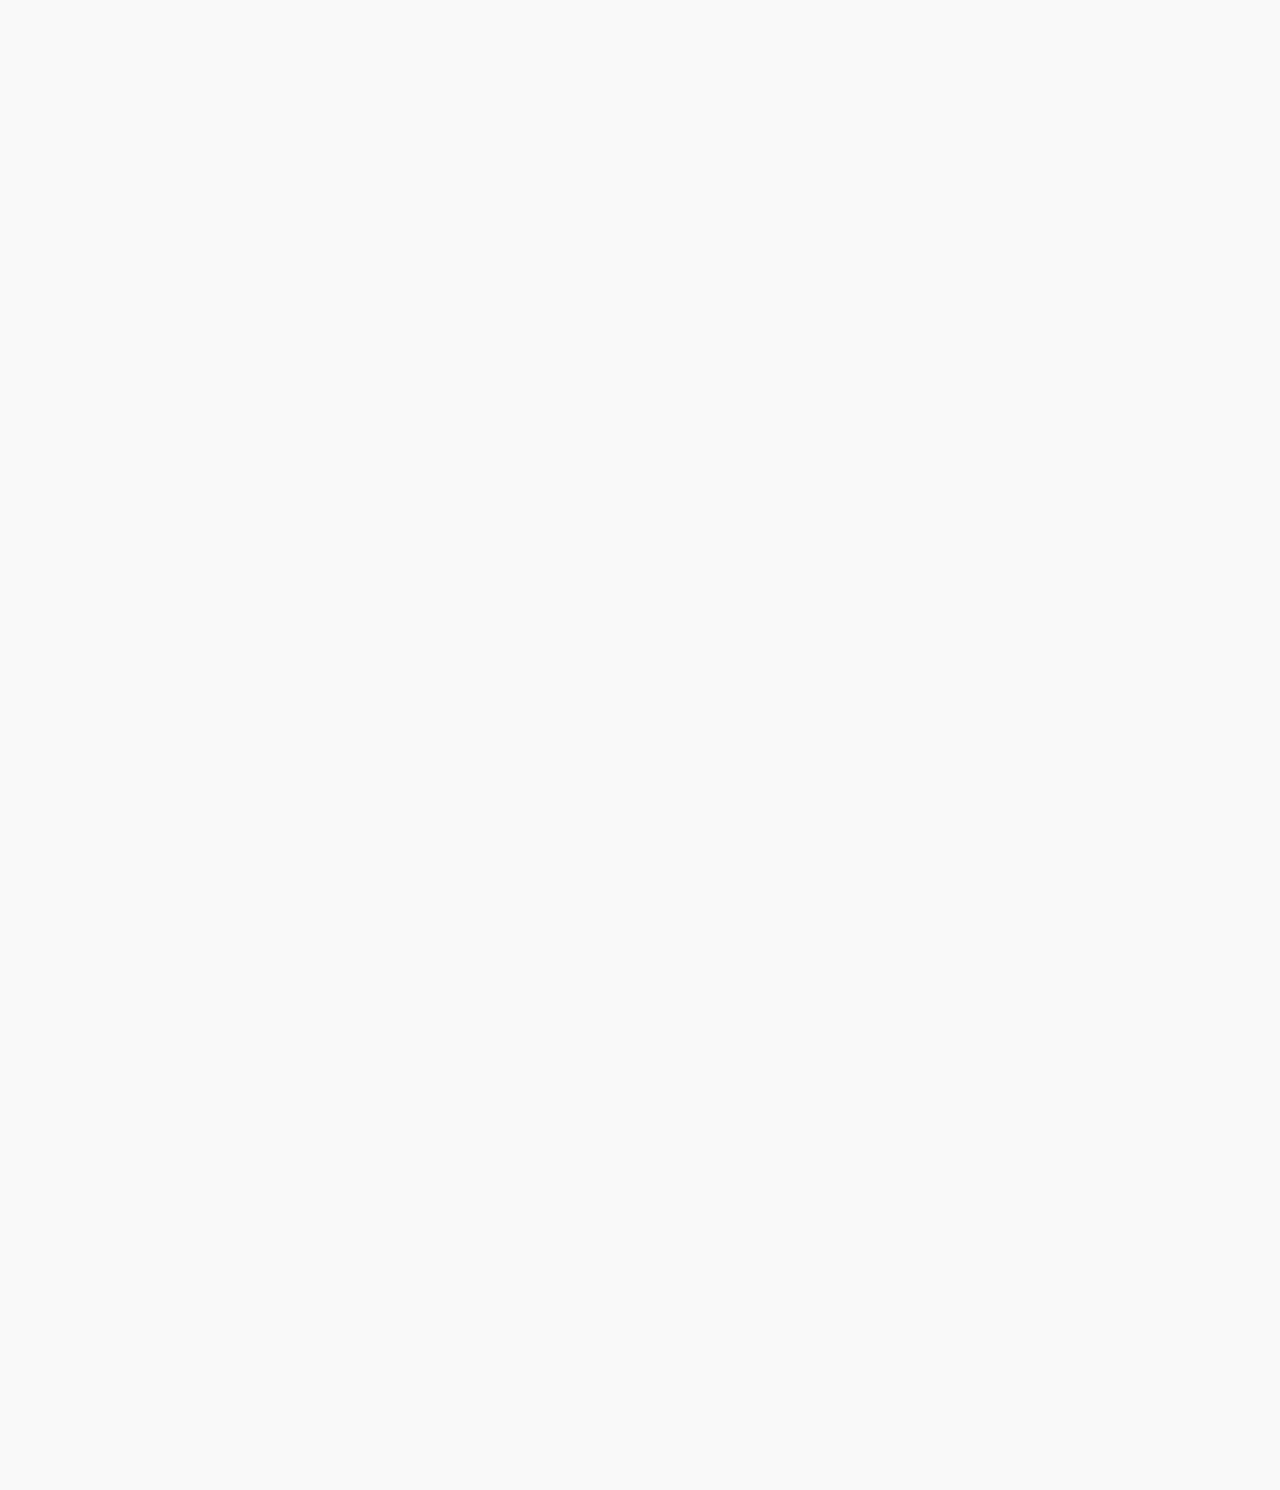
<file: youtube.html>
<!DOCTYPE html>
<html lang="en">
  <head>
    <meta charset="UTF-8" />
    <meta http-equiv="X-UA-Compatible" content="IE=edge" />
    <meta name="viewport" content="width=device-width, initial-scale=1.0" />
    <title>YouTube.com clone</title>

    <link rel="preconnect" href="https://fonts.googleapis.com" />
    <link rel="preconnect" href="https://fonts.gstatic.com" crossorigin />
    <link
      href="https://fonts.googleapis.com/css2?family=Montserrat:wght@400;600&family=Roboto:wght@400;500;700&display=swap"
      rel="stylesheet"
    />

    <link rel="stylesheet" href="style/general.css" />
    <link rel="stylesheet" href="style/header.css" />
    <link rel="stylesheet" href="style/video.css" />
    <link rel="stylesheet" href="style/sidebar.css" />
  </head>

  <body>
    <header class="header">
      <div class="left-section">
        <img class="hamburger-menu" src="icons/hamburger-menu.svg" />
        <img class="youtube-logo" src="icons/youtube-logo.svg" alt="" />
      </div>

      <div class="middle-section">
        <input class="search-bar" type="text" placeholder="Search" />
        <button class="search-button">
          <img class="search-icon" src="icons/search.svg" alt="" />
          <div class="tooltip">Search</div>
        </button>
        <button class="voice-search-button">
          <img
            class="voice-search-icon"
            src="icons/voice-search-icon.svg"
            alt=""
          />
          <div class="tooltip">Search with your voice</div>
        </button>
      </div>

      <div class="right-section">
        <div class="upload-icon-container">
          <img class="upload-icon" src="icons/upload.svg" />
          <div class="tooltip">create</div>
        </div>
        <div class="youtube-apps-icon-container">
          <img class="youtube-apps-icon" src="icons/youtube-apps.svg" />
          <div class="tooltip">YouTube apps</div>
        </div>
        <div class="notifications-icon-container">
          <img class="notifications-icon" src="icons/notifications.svg" />
          <div class="tooltip">Notifications</div>
          <div class="notifications-count">3</div>
        </div>
        <img
          class="current-user-picture"
          src="Channel-pictures/my-channel.jpeg"
        />
      </div>
    </header>

    <nav class="sidebar">
      <div class="sidebar-link">
        <img src="icons/home.svg" alt="" />
        <div>Home</div>
      </div>
      <div class="sidebar-link">
        <img src="icons/explore.svg" alt="" />
        <div>Explore</div>
      </div>
      <div class="sidebar-link">
        <img src="icons/subscriptions.svg" alt="" />
        <div>Subscriptions</div>
      </div>
      <div class="sidebar-link">
        <img src="icons/originals.svg" alt="" />
        <div>Originals</div>
      </div>
      <div class="sidebar-link">
        <img src="icons/youtube-music.svg" alt="" />
        <div>YouTube Music</div>
      </div>
      <div class="sidebar-link">
        <img src="icons/library.svg" alt="" />
        <div>Library</div>
      </div>
    </nav>

    <main>
      <section class="video-grid">
        <div class="video-preview">
          <div class="thumbnail-row">
            <a
              class="video-link"
              href="https://www.youtube.com/watch?v=n2RNcPRtAiY"
            >
              <img class="thumbnail" src="thumbnails/thumbnail-1.webp" alt="" />
            </a>
            <div class="video-time">14:20</div>
          </div>
          <div class="video-info-grid">
            <div class="channel-picture">
              <div class="tooltip-box">
                <a class="channel-link" href="https://www.youtube.com/c/mkbhd">
                  <img
                    class="profile-picture"
                    src="Channel-pictures/channel-1.jpeg"
                    alt=""
                  />
                </a>
                <div class="channel-tooltip-box">
                  <div>
                    <img src="Channel-pictures/channel-1.jpeg" alt="" />
                  </div>
                  <div>
                    <div><strong>Marques Brownlee</strong></div>
                    <p>15M subscribers</p>
                  </div>
                </div>
              </div>
            </div>
            <div class="video-info">
              <p class="video-title">
                <a
                  class="video-link"
                  href="https://www.youtube.com/watch?v=n2RNcPRtAiY"
                >
                  Talking Tech and AI with Google CEO Sundar Pichai!
                </a>
              </p>
              <a class="channel-link" href="https://www.youtube.com/c/mkbhd">
                <p class="video-author">Marques Brownlee</p>
              </a>
              <p class="video-stats">16.7M views &#149; 6 months ago</p>
            </div>
          </div>
        </div>

        <div class="video-preview">
          <div class="thumbnail-row">
            <a
              class="video-link"
              href="https://www.youtube.com/watch?v=mP0RAo9SKZk"
            >
              <img class="thumbnail" src="thumbnails/thumbnail-2.webp" alt="" />
            </a>
            <div class="video-time">8:22</div>
          </div>
          <div class="video-info-grid">
            <div class="channel-picture">
              <div class="tooltip-box">
                <a
                  class="channel-link"
                  href="https://www.youtube.com/c/markiplier"
                >
                  <img
                    class="profile-picture"
                    src="Channel-pictures/channel-2.jpeg"
                    alt=""
                  />
                </a>
                <div class="channel-tooltip-box">
                  <div>
                    <img src="Channel-pictures/channel-2.jpeg" alt="" />
                  </div>
                  <div>
                    <div><strong>Markiplier</strong></div>
                    <p>34.16M subscribers</p>
                  </div>
                </div>
              </div>
            </div>
            <div class="video-info">
              <p class="video-title">
                <a
                  class="video-link"
                  href="https://www.youtube.com/watch?v=mP0RAo9SKZk"
                >
                  Try Not To Laugh Challenge #9
                </a>
              </p>
              <a
                class="channel-link"
                href="https://www.youtube.com/c/markiplier"
              >
                <p class="video-author">Markiplier</p>
              </a>
              <p class="video-stats">19M views &#149; 4 years ago</p>
            </div>
          </div>
        </div>

        <div class="video-preview">
          <div class="thumbnail-row">
            <a
              class="video-link"
              href="https://www.youtube.com/watch?v=FgjPQQeTh1w"
            >
              <img class="thumbnail" src="thumbnails/thumbnail-3.webp" alt="" />
            </a>
            <div class="video-time">9:13</div>
          </div>
          <div class="video-info-grid">
            <div class="channel-picture">
              <div class="tooltip-box">
                <a
                  class="channel-link"
                  href="https://www.youtube.com/user/SSSniperWolf"
                >
                  <img
                    class="profile-picture"
                    src="Channel-pictures/channel-3.jpeg"
                  />
                </a>
                <div class="channel-tooltip-box">
                  <div>
                    <img src="Channel-pictures/channel-3.jpeg" alt="" />
                  </div>
                  <div>
                    <div><strong>SSSniperWolf</strong></div>
                    <p>33.4M subscribers</p>
                  </div>
                </div>
              </div>
            </div>
            <div class="video-info">
              <p class="video-title">
                <a
                  class="video-link"
                  href="https://www.youtube.com/watch?v=FgjPQQeTh1w"
                >
                  Crazy Tik Toks Taken Moments Before DISASTER
                </a>
              </p>
              <a
                class="channel-link"
                href="https://www.youtube.com/user/SSSniperWolf"
              >
                <p class="video-author">SSSniperWolf</p>
              </a>
              <p class="video-stats">12M views &#149; 1 year ago</p>
            </div>
          </div>
        </div>

        <div class="video-preview">
          <div class="thumbnail-row">
            <a
              class="video-link"
              href="https://www.youtube.com/watch?v=094y1Z2wpJg"
            >
              <img class="thumbnail" src="thumbnails/thumbnail-4.webp" alt="" />
            </a>
            <div class="video-time">22:09</div>
          </div>
          <div class="video-info-grid">
            <div class="channel-picture">
              <div class="tooltip-box">
                <a
                  class="channel-link"
                  href="https://www.youtube.com/c/veritasium"
                >
                  <img
                    class="profile-picture"
                    src="Channel-pictures/channel-4.jpeg"
                    alt=""
                  />
                </a>
                <div class="channel-tooltip-box">
                  <div>
                    <img src="Channel-pictures/channel-4.jpeg" alt="" />
                  </div>
                  <div>
                    <div><strong>Veritasium</strong></div>
                    <p>13.5M subscribers</p>
                  </div>
                </div>
              </div>
            </div>
            <div class="video-info">
              <p class="video-title">
                <a
                  class="video-link"
                  href="https://www.youtube.com/watch?v=094y1Z2wpJg"
                >
                  The Simplest Math Problem No One Can Solve - Collatz
                  Conjecture
                </a>
              </p>
              <a
                class="channel-link"
                href="https://www.youtube.com/c/veritasium"
              >
                <p class="video-author">Veritasium</p>
              </a>
              <p class="video-stats">18M views &#149; 4 months ago</p>
            </div>
          </div>
        </div>

        <div class="video-preview">
          <div class="thumbnail-row">
            <a
              class="video-link"
              href="https://www.youtube.com/watch?v=86CQq3pKSUw"
            >
              <img class="thumbnail" src="thumbnails/thumbnail-5.webp" alt="" />
            </a>
            <div class="video-time">11:17</div>
          </div>
          <div class="video-info-grid">
            <div class="channel-picture">
              <div class="tooltip-box">
                <a class="channel-link" href="https://www.youtube.com/c/CSDojo">
                  <img
                    class="profile-picture"
                    src="Channel-pictures/channel-5.jpeg"
                    alt=""
                  />
                </a>
                <div class="channel-tooltip-box">
                  <div>
                    <img src="Channel-pictures/channel-5.jpeg" alt="" />
                  </div>
                  <div>
                    <div><strong>CSDojo</strong></div>
                    <p>1.9M subscribers</p>
                  </div>
                </div>
              </div>
            </div>
            <div class="video-info">
              <p class="video-title">
                <a
                  class="video-link"
                  href="https://www.youtube.com/watch?v=86CQq3pKSUw"
                >
                  Kadane's Algorithm to Maximum Sum Subarray Problem
                </a>
              </p>
              <a class="channel-link" href="https://www.youtube.com/c/CSDojo">
                <p class="video-author">CS Dojo</p>
              </a>

              <p class="video-stats">519K views &#149; 5 years ago</p>
            </div>
          </div>
        </div>

        <div class="video-preview">
          <div class="thumbnail-row">
            <a
              class="video-link"
              href="https://www.youtube.com/watch?v=yXWw0_UfSFg"
            >
              <img class="thumbnail" src="thumbnails/thumbnail-6.webp" alt="" />
            </a>
            <div class="video-time">19:59</div>
          </div>
          <div class="video-info-grid">
            <div class="channel-picture">
              <div class="tooltip-box">
                <a
                  class="channel-link"
                  href="https://www.youtube.com/channel/UCX6OQ3DkcsbYNE6H8uQQuVA"
                >
                  <img
                    class="profile-picture"
                    src="Channel-pictures/channel-6.jpeg"
                    alt=""
                  />
                </a>
                <div class="channel-tooltip-box">
                  <div>
                    <img src="Channel-pictures/channel-6.jpeg" alt="" />
                  </div>
                  <div>
                    <div><strong>MrBeast</strong></div>
                    <p>138M subscribers</p>
                  </div>
                </div>
              </div>
            </div>
            <div class="video-info">
              <p class="video-title">
                <a
                  class="video-link"
                  href="https://www.youtube.com/watch?v=yXWw0_UfSFg"
                >
                  Anything You Can Fit In The Circle I’ll Pay For
                </a>
              </p>
              <a
                class="channel-link"
                href="https://www.youtube.com/channel/UCX6OQ3DkcsbYNE6H8uQQuVA"
              >
                <p class="video-author">MrBeast</p>
              </a>
              <p class="video-stats">141M views &#149; 1 year ago</p>
            </div>
          </div>
        </div>

        <div class="video-preview">
          <div class="thumbnail-row">
            <a class="video-link" href="https://youtu.be/fNVa1qMbF9Y">
              <img class="thumbnail" src="thumbnails/thumbnail-7.webp" alt="" />
            </a>
            <div class="video-time">10:13</div>
          </div>
          <div class="video-info-grid">
            <div class="channel-picture">
              <div class="tooltip-box">
                <a
                  class="channel-link"
                  href="https://www.youtube.com/@RealLifeLore"
                >
                  <img
                    class="profile-picture"
                    src="Channel-pictures/channel-7.jpeg"
                    alt=""
                  />
                </a>
                <div class="channel-tooltip-box">
                  <div>
                    <img src="Channel-pictures/channel-7.jpeg" alt="" />
                  </div>
                  <div>
                    <div><strong>RealLifeLore</strong></div>
                    <p>6.7M subscribers</p>
                  </div>
                </div>
              </div>
            </div>
            <div class="video-info">
              <p class="video-title">
                <a class="video-link" href="https://youtu.be/fNVa1qMbF9Y">
                  Why Planes Don't Fly Over Tibet
                </a>
              </p>
              <a
                class="channel-link"
                href="https://www.youtube.com/@RealLifeLore"
              >
                <p class="video-author">RealLifeLore</p>
              </a>
              <p class="video-stats">6.6M views &#149; 1 year ago</p>
            </div>
          </div>
        </div>

        <div class="video-preview">
          <div class="thumbnail-row">
            <a class="video-link" href="https://youtu.be/lFm4EM1juls">
              <img class="thumbnail" src="thumbnails/thumbnail-8.webp" alt="" />
            </a>
            <div class="video-time">7:12</div>
          </div>
          <div class="video-info-grid">
            <div class="channel-picture">
              <div class="tooltip-box">
                <a class="channel-link" href="https://www.youtube.com/@adin">
                  <img
                    class="profile-picture"
                    src="Channel-pictures/channel-8.jpeg"
                    alt=""
                  />
                </a>
                <div class="channel-tooltip-box">
                  <div>
                    <img src="Channel-pictures/channel-8.jpeg" alt="" />
                  </div>
                  <div>
                    <div><strong>Tech Vision</strong></div>
                    <p>808K subscribers</p>
                  </div>
                </div>
              </div>
            </div>
            <div class="video-info">
              <p class="video-title">
                <a class="video-link" href="https://youtu.be/lFm4EM1juls">
                  Inside The World's Biggest Passenger Plane
                </a>
              </p>
              <a class="channel-link" href="https://www.youtube.com/@adin">
                <p class="video-author">Tech Vision</p>
              </a>
              <p class="video-stats">3.7M views &#149; 10 months ago</p>
            </div>
          </div>
        </div>

        <div class="video-preview">
          <div class="thumbnail-row">
            <a class="video-link" href="https://youtu.be/ixmxOlcrlUc">
              <img class="thumbnail" src="thumbnails/thumbnail-9.webp" alt="" />
            </a>
            <div class="video-time">13:17</div>
          </div>
          <div class="video-info-grid">
            <div class="channel-picture">
              <div class="tooltip-box">
                <a
                  class="channel-link"
                  href="https://www.youtube.com/@OFFICIALTHENXSTUDIOS"
                >
                  <img
                    class="profile-picture"
                    src="Channel-pictures/channel-9.jpeg"
                    alt=""
                  />
                </a>
                <div class="channel-tooltip-box">
                  <div>
                    <img src="Channel-pictures/channel-9.jpeg" alt="" />
                  </div>
                  <div>
                    <div><strong>ThenX</strong></div>
                    <p>7.6M subscribers</p>
                  </div>
                </div>
              </div>
            </div>
            <div class="video-info">
              <p class="video-title">
                <a class="video-link" href="https://youtu.be/ixmxOlcrlUc">
                  The SECRET to Super Human STRENGTH
                </a>
              </p>
              <a
                class="channel-link"
                href="https://www.youtube.com/@OFFICIALTHENXSTUDIOS"
              >
                <p class="video-author">ThenX</p>
              </a>
              <p class="video-stats">22M views &#149; 4 years ago</p>
            </div>
          </div>
        </div>

        <div class="video-preview">
          <div class="thumbnail-row">
            <a class="video-link" href="https://youtu.be/R2vXbFp5C9o">
              <img
                class="thumbnail"
                src="thumbnails/thumbnail-10.webp"
                alt=""
              />
            </a>
            <div class="video-time">7:53</div>
          </div>
          <div class="video-info-grid">
            <div class="channel-picture">
              <div class="tooltip-box">
                <a
                  class="channel-link"
                  href="https://www.youtube.com/@InsiderBusiness"
                >
                  <img
                    class="profile-picture"
                    src="Channel-pictures/channel-10.jpeg"
                    alt=""
                  />
                </a>
                <div class="channel-tooltip-box">
                  <div>
                    <img src="Channel-pictures/channel-10.jpeg" alt="" />
                  </div>
                  <div>
                    <div><strong>Insider Business</strong></div>
                    <p>7.62M subscribers</p>
                  </div>
                </div>
              </div>
            </div>
            <div class="video-info">
              <p class="video-title">
                <a class="video-link" href="https://youtu.be/R2vXbFp5C9o">
                  How The World's Largest Cruise Ship Makes 30,000 Meals Every
                  Day
                </a>
              </p>
              <a
                class="channel-link"
                href="https://www.youtube.com/@InsiderBusiness"
              >
                <p class="video-author">Insider Business</p>
              </a>
              <p class="video-stats">19M views &#149; 3 years ago</p>
            </div>
          </div>
        </div>

        <div class="video-preview">
          <div class="thumbnail-row">
            <a class="video-link" href="https://youtu.be/0nZuYyXET3s">
              <img
                class="thumbnail"
                src="thumbnails/thumbnail-11.webp"
                alt=""
              />
            </a>
            <div class="video-time">4:10</div>
          </div>
          <div class="video-info-grid">
            <div class="channel-picture">
              <div class="tooltip-box">
                <a
                  class="channel-link"
                  href="https://www.youtube.com/@Destinationtips"
                >
                  <img
                    class="profile-picture"
                    src="Channel-pictures/channel-11.jpeg"
                    alt=""
                  />
                </a>
                <div class="channel-tooltip-box">
                  <div>
                    <img src="Channel-pictures/channel-11.jpeg" alt="" />
                  </div>
                  <div>
                    <div><strong>Destination Tips</strong></div>
                    <p>281K subscribers</p>
                  </div>
                </div>
              </div>
            </div>
            <div class="video-info">
              <p class="video-title">
                <a class="video-link" href="https://youtu.be/0nZuYyXET3s">
                  Dubai's Crazy Underwater Train and Other Things #Only in Dubai
                </a>
              </p>
              <a
                class="channel-link"
                href="https://www.youtube.com/@Destinationtips"
              >
                <p class="video-author">Destination Tips</p>
              </a>
              <p class="video-stats">4.5M views &#149; 2 years ago</p>
            </div>
          </div>
        </div>

        <div class="video-preview">
          <div class="thumbnail-row">
            <a class="video-link" href="https://youtu.be/9iMGFqMmUFs">
              <img
                class="thumbnail"
                src="thumbnails/thumbnail-12.webp"
                alt=""
              />
            </a>
            <div class="video-time">4:51</div>
          </div>
          <div class="video-info-grid">
            <div class="channel-picture">
              <div class="tooltip-box">
                <a class="channel-link" href="https://www.youtube.com/@TEDEd">
                  <img
                    class="profile-picture"
                    src="Channel-pictures/channel-12.jpeg"
                    alt=""
                  />
                </a>
                <div class="channel-tooltip-box">
                  <div>
                    <img src="Channel-pictures/channel-12.jpeg" alt="" />
                  </div>
                  <div>
                    <div><strong>TED-Ed</strong></div>
                    <p>18.4M subscribers</p>
                  </div>
                </div>
              </div>
            </div>
            <div class="video-info">
              <p class="video-title">
                <a class="video-link" href="https://youtu.be/9iMGFqMmUFs">
                  What would happen if you didn't drink water? - Mia Nacamulli
                </a>
              </p>
              <a class="channel-link" href="https://www.youtube.com/@TEDEd">
                <p class="video-author">TED-Ed</p>
              </a>
              <p class="video-stats">19M views &#149; 6 years ago</p>
            </div>
          </div>
        </div>
      </section>
    </main>
  </body>
</html>
</file>
<file: style/general.css>
p {
    font-family: 'Montserrat', sans-serif;
    font-family: 'Roboto', sans-serif;
    margin-bottom: 0px;
    margin-top: 0px;
}

body {
    margin: 0;
    padding-top: 80px;
    padding-left: 96px;
    padding-right: 24px;
    height: 3000px;
    background-color: rgb(249, 249, 249);
    font-family: 'Roboto', sans-serif;
}

@media (min-width:1200.1px) {
    body {
        padding-left: 240px;
        padding-top: 90px;
        transition: 0.15s;
    }
}
</file>
<file: style/header.css>
.header {
    height: 55px;

    display: flex;
    flex-direction: row;
    justify-content: space-between;
    align-items: center;

    position: fixed;
    top: 0;
    left: 0;
    right: 0;
    background-color: white;
    border-bottom-width: 1px;
    border-bottom-style: solid;
    border-bottom-color: rgb(229, 229, 229);
    z-index: 100;
}
.left-section {
    display: flex;
    align-items: center;
}

.hamburger-menu {
    height: 24px;
    margin-left: 24px;
    margin-right: 24px;
}

.youtube-logo {
    height: 20px;
}

.middle-section {
    display: flex;
    align-items: center;
    flex: 1;
    margin-left: 70px;
    margin-right: 35px;
    max-width: 500px;

}

.search-bar {
    flex: 1;
    height: 36px;
    padding-left: 10px;                 
    font-size: 16px;
    border-width: 1px;
    border-style: solid;
    border-color: rgb(192, 192, 192);
    border-radius: 2px;
    box-shadow: inset 1px 2px 5px rgba(0, 0, 0, 0.05);
    width: 0;
}

.search-bar::placeholder {
    font-family: Roboto, arial;
    font-size: 16px;
}

.search-icon {
    height: 25px;
    margin-top: 4px;
}
.search-button {
    height: 40px;
    width: 66px;
    background-color: rgb(241, 241, 241);
    border-style: solid;
    border-width: 1px;
    border-color: rgb(192, 192, 192);
    margin-left: -1px;
    margin-right: 10px;
}

.search-button,
.voice-search-button,
.upload-icon-container,
.youtube-apps-icon-container,
.notifications-icon-container {
    display: flex;
    justify-content: center;
    align-items: center;
    position: relative;
}

.search-button .tooltip,
.voice-search-button .tooltip,
.upload-icon-container .tooltip,
.youtube-apps-icon-container .tooltip,
.notifications-icon-container .tooltip {
    background-color: rgb(122, 122, 122);
    color: white;
    opacity: 0;
    transition: opacity 0.15;

    padding: 4px;

    position: absolute;
    bottom: -30px;

    font-size: 12px;

    pointer-events: none;

    white-space: nowrap;

}

.search-button:hover .tooltip,
.voice-search-button:hover .tooltip,
.upload-icon-container:hover .tooltip,
.youtube-apps-icon-container:hover .tooltip,
.notifications-icon-container:hover .tooltip {
    opacity: 1;
}



.voice-search-button {
    height: 40px;
    width: 40px;
    border-radius: 20px;
    border: none;
    background-color: rgb(248, 248, 248);
}

.voice-search-icon  {
    height: 24px;
}

.right-section {
    display: flex;
    margin-right: 20px;
    align-items: center;
    width: 180px;
    justify-content: space-between;
    flex-shrink: 0;
}

.upload-icon {
    height: 24px;
}

.youtube-apps-icon {
    height: 24px;
}

.notifications-icon-container {
    position: relative;
}
.notifications-icon {
    height: 24px;
}

.notifications-count {
    background-color: rgb(186, 0, 0);
    color: white;
    position: absolute;
    top: -3px;
    right: -9px;
    padding: 2px;
    padding-left: 6px;
    padding-right: 6px;
    border-radius: 10px;
    font-family: roboto, arial;
    font-size: 10px;
    border: 2px solid white;

}


.current-user-picture {
    height: 32px;
    border-radius: 16px;
}
</file>
<file: style/video.css>
.thumbnail  {
    width: 100%;
}

.video-info-grid {
    display: grid;
    grid-template-columns: 50px 1fr;
}

.channel-picture {
    margin-right: 9px;
}

.profile-picture {
    width: 36px;
    border-radius: 50px;
}

.video-title {
    margin-top: 0;
    font-weight: 500;
    margin-bottom: 12px;
    font-size: 14px;
    line-height: 20px;
}

@media (min-width: 1000px) {
    
    .video-info 
    .video-title {
        font-size: 16px;
        line-height: 24px;
    }
}

.thumbnail-row {
    margin-bottom: 8px;
    position: relative;
}

.video-author {
    color: rgb(96, 96, 96);
    margin-bottom: 2px;
    font-size: 12px;
}

.video-stats {
    color: rgb(96, 96, 96);
    font-size: 12px;
}

.video-grid {
    display: grid;
    grid-template-columns: 1fr 1fr 1fr;
    column-gap: 16px;
    row-gap: 40px;
}

@media (max-width: 750px) {
    
    .video-grid  {
        grid-template-columns: 1fr 1fr;
    }
}

@media (min-width: 751px ) and (max-width: 999px) {
    
    .video-grid {
        grid-template-columns: 1fr 1fr 1fr;
    }
}

@media (min-width:1000px) {
    
    .video-grid {
        grid-template-columns: 1fr 1fr 1fr 1fr;
    }
}

.video-time {
    position: absolute;
    right: 5px;
    bottom: 10px;
    background-color: black;
    color: white;
    padding: 4px;
    font-family: roboto, arial;
    font-weight: 500;
    border-radius: 2px;
    font-size: 12px;
}

.video-link, 

.channel-link {
    color: black;
    text-decoration: none;
}

.tooltip-box {
    position: relative;
}

.channel-tooltip-box {
    width: 220px;
    height: 60px;
    display: flex;
    position: absolute;
    bottom: -70px;
    border-radius: 5px;
    box-shadow: 1px 1px 5px rgba(0, 0, 0, 0
    .15);
    background-color: white;
    align-items: center;
    z-index: 50;
    padding: 5px;
    opacity: 0;
    pointer-events: none;
}

.tooltip-box:hover 
.channel-tooltip-box{
    opacity: 1;
}

.channel-tooltip-box img {
    width: 45px;
    height: 45px;
    object-fit: cover;
    border-radius: 25px;
}

.channel-tooltip-box p {
    font-size: 12px;
    color: rgb(85, 85, 85);
    padding-left: 5px;
}

.channel-tooltip-box div {
    padding-left: 5px;
    margin-bottom: 2px;
}

@media (min-width:1000px) {
    
    .video-author,
    
    .video-stats {
        font-size: 14px;
    }
}
</file>
<file: style/sidebar.css>
@media (max-width:1200px) {
    .sidebar {
        background-color: white;
        position: fixed;
        left: 0;
        bottom: 0;
        top: 55px;
        width: 72px;
        z-index: 200;
        padding-top: 5px;
    }
    
    .sidebar-link {
        height: 74px;
        display: flex;
        align-items: center;
        justify-content: center;
        flex-direction: column;
        cursor: pointer;
    
    }
    
    .sidebar-link:hover {
        background-color: rgb(239, 239, 239);
    }
    
    .sidebar-link img {
        height: 24px;
        margin-bottom: 6px;
    }
    
    .sidebar-link div {
        font-family: Roboto, arial;
        font-size: 10px;
    }
    
}

@media (min-width:1200.1px) {
    .sidebar {
        background-color: white;
        position: fixed;
        left: 0;
        bottom: 0;
        top: 55px;
        width: 200px;
        z-index: 200;
        padding-top: 5px;
        transition: 0.25s;
   
    }
    
    .sidebar-link {
        height: 40px;
        display: flex;
        flex-direction: row;
        cursor: pointer;
        align-items: center;
        transition: 0.25s;
    
    }
    
    .sidebar-link:hover {
        background-color: rgb(239, 239, 239);
    }
    
    .sidebar-link img {
        height: 24px;
        margin-left: 30px;
        transition: 0.25s;
    }
    
    .sidebar-link div {
        font-family: Roboto, arial;
        font-size: 12px;
        font-weight: 500;
        margin-left: 15px;
        transition: 0.25s;
    }
    
}
</file>
